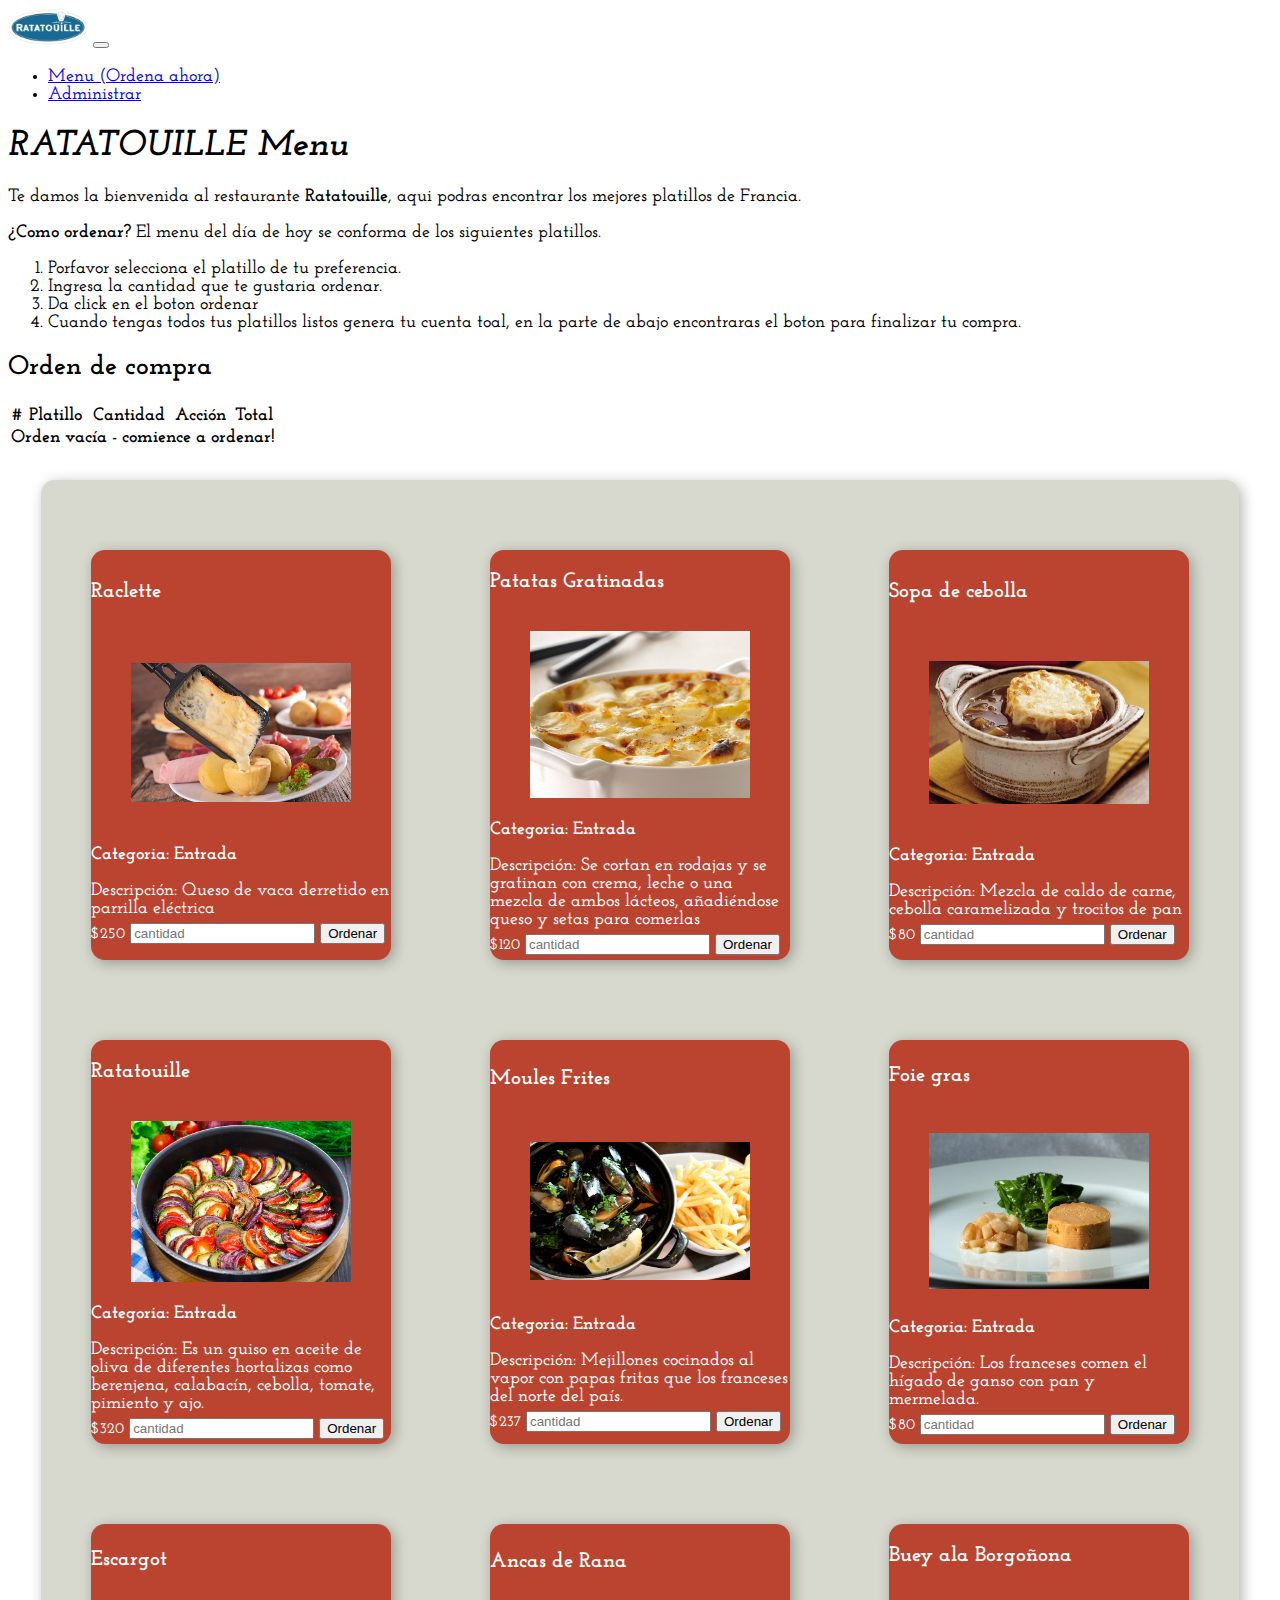
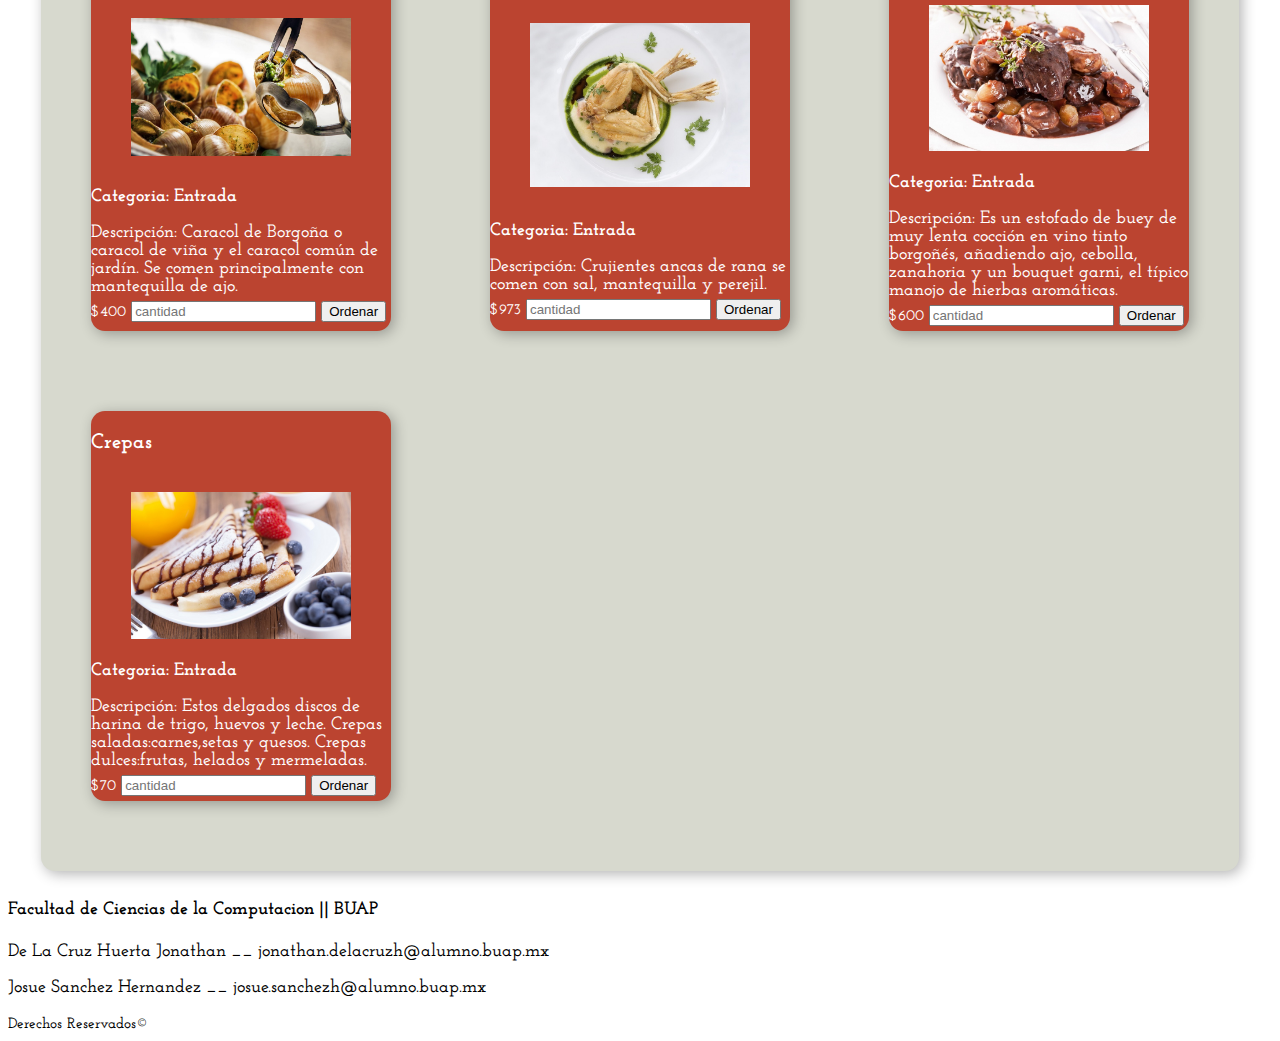
<file: index.html>
<!DOCTYPE html>
<html lang="es">

<head>
  <meta charset="UTF-8" />
  <meta http-equiv="X-UA-Compatible" content="IE=edge" />
  <meta name="viewport" content="width=device-width, initial-scale=1.0" />
  <title>Examen</title>
  <link href="https://cdn.jsdelivr.net/npm/bootstrap@5.2.2/dist/css/bootstrap.min.css" rel="stylesheet"
    integrity="sha384-Zenh87qX5JnK2Jl0vWa8Ck2rdkQ2Bzep5IDxbcnCeuOxjzrPF/et3URy9Bv1WTRi" crossorigin="anonymous" />
  <link rel="stylesheet" href="css/menu.css" />
  <link rel="preconnect" href="https://fonts.googleapis.com">
  <link rel="preconnect" href="https://fonts.gstatic.com" crossorigin>
  <link href="https://fonts.googleapis.com/css2?family=Josefin+Slab:ital,wght@0,400;0,600;0,700;1,700&display=swap"
    rel="stylesheet">
</head>

<body>
  <nav class="navbar navbar-expand-md navbar-dark fixed-top bg-dark">
    <div class="container-fluid">
      <a class="navbar-brand text-warning" href="#"><img src="img/RLogo.png" alt="Logo" width="80px" /></a>
      <button class="navbar-toggler" type="button" data-bs-toggle="collapse" data-bs-target="#navbarCollapse"
        aria-controls="navbarCollapse" aria-expanded="false" aria-label="Toggle navigation">
        <span class="navbar-toggler-icon"></span>
      </button>
      <div class="collapse navbar-collapse" id="navbarCollapse">
        <ul class="navbar-nav me-auto mb-2 mb-md-0">
          <li class="nav-item">
            <a class="nav-link active" aria-current="page" href="index.html">Menu (Ordena ahora)</a>
          </li>
          <li class="nav-item">
            <a class="nav-link" href="login.html">Administrar</a>
          </li>
        </ul>
      </div>
    </div>
  </nav>
  <main class="container mt-5 pt-3">
    <h1 class="mt-3 text-center"><i>RATATOUILLE Menu</i></h1>
    <p>
      Te damos la bienvenida al restaurante <b>Ratatouille</b>, aqui podras encontrar los mejores platillos de Francia.
      <br> <br>
      <b>¿Como ordenar?</b>
      El menu del día de hoy se conforma de los siguientes platillos. <br>
    <ol>
      <li>Porfavor selecciona el platillo de tu preferencia.</li>
      <li>Ingresa la cantidad que te gustaria ordenar.</li>
      <li>Da click en el boton ordenar</li>
      <li>Cuando tengas todos tus platillos listos genera tu cuenta toal, en la parte de abajo encontraras el boton para
        finalizar tu compra.</li>
    </ol>
    </p>

    <section>
      <h2>Orden de compra</h2>
      <table class="table">
        <thead>
          <tr>
            <th scope="col">#</th>
            <th scope="col">Platillo</th>
            <th scope="col">Cantidad</th>
            <th scope="col">Acción</th>
            <th scope="col">Total</th>
          </tr>
        </thead>
        <tbody id="Orden-items"></tbody>
        <tfoot>
          <tr id="footer">
            <th scope="row" colspan="5">Orden vacía - comience a ordenar!</th>
          </tr>
        </tfoot>
      </table>

      <template id="template-footer">
        <th scope="row" colspan="2">Total platillos</th>
        <td>10</td>
        <td>
          <button class="btn btn-danger btn-sm" id="vaciar-carrito">
            vaciar todo
          </button>
          <button class="btn btn-success btn-sm" id="pagar-orden">
            pagar
          </button>
        </td>
        <td  class="font-weight-bold">$ <span id="total_sale" >5000</span></td>
      </template>

      <template id="template-carrito">
        <tr>
          <th scope="row">id</th>
          <td>Café</td>
          <td>1</td>
          <td>
              <button class="btn btn-info btn-sm">
                  +
              </button>
              <button class="btn btn-danger btn-sm">
                  -
              </button>
          </td>
          <td>$ <span>500</span></td>
        </tr>
      </template>

    </section>
    
    <section class="wrapper-component-content" id="platillos">
      <template id="template-card">
        <div class="content">
          <div>
            <h3 class="my-3 text-center">Titulo</h3>
          </div>
          <figure class="content-img">
            <img id="img-platillo" src="" alt="" width="100%" />
          </figure>
          <div class="description p-3">
            <b>Categoria</b>
            <p>Descripcion</p>
            <small>Precio : $</small>
            <input type="number" class="form-control" id="cantidad" placeholder="cantidad">

            <button class="btn btn-primary">Ordenar</button>
          </div>
        </div>
      </template>
    </section>

    
  </main>
  <footer class="container-fluid bg-dark text-white text-center p-3">
    <h4>Facultad de Ciencias de la Computacion || BUAP</h4>
    <p>De La Cruz Huerta Jonathan __ jonathan.delacruzh@alumno.buap.mx</p>
    <p>Josue Sanchez Hernandez __ josue.sanchezh@alumno.buap.mx</p>
    <small>Derechos Reservados&copy</small>
  </footer>
  <script src="js/app.js"></script>
  <script src="https://cdn.jsdelivr.net/npm/bootstrap@5.2.2/dist/js/bootstrap.bundle.min.js"
    integrity="sha384-OERcA2EqjJCMA+/3y+gxIOqMEjwtxJY7qPCqsdltbNJuaOe923+mo//f6V8Qbsw3"
    crossorigin="anonymous"></script>
</body>

</html>
</file>
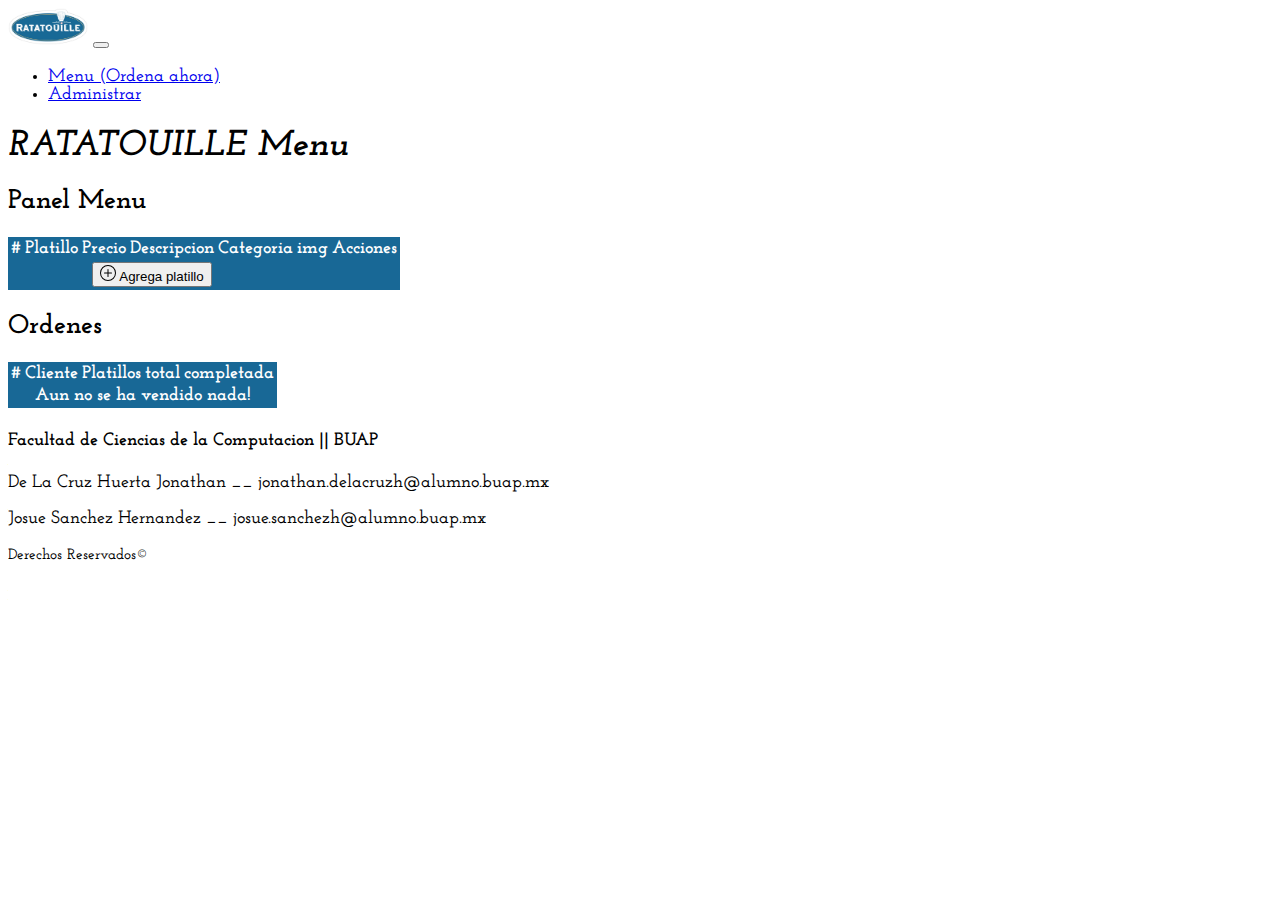
<file: dashboard.html>
<!DOCTYPE html>
<html lang="es">
  <head>
    <meta charset="UTF-8" />
    <meta http-equiv="X-UA-Compatible" content="IE=edge" />
    <meta name="viewport" content="width=device-width, initial-scale=1.0" />
    <title>Examen</title>
    <link
      href="https://cdn.jsdelivr.net/npm/bootstrap@5.2.2/dist/css/bootstrap.min.css"
      rel="stylesheet"
      integrity="sha384-Zenh87qX5JnK2Jl0vWa8Ck2rdkQ2Bzep5IDxbcnCeuOxjzrPF/et3URy9Bv1WTRi"
      crossorigin="anonymous"
    />
    <link rel="stylesheet" href="css/menu.css" />
    <link rel="stylesheet" href="css/dashboard.css" />
    <link rel="preconnect" href="https://fonts.googleapis.com" />
    <link rel="preconnect" href="https://fonts.gstatic.com" crossorigin />
    <link
      href="https://fonts.googleapis.com/css2?family=Josefin+Slab:ital,wght@0,400;0,600;0,700;1,700&display=swap"
      rel="stylesheet"
    />
  </head>

  <body>
    <nav class="navbar navbar-expand-md navbar-dark fixed-top bg-dark">
      <div class="container-fluid">
        <a class="navbar-brand text-warning" href="#"
          ><img src="img/RLogo.png" alt="Logo" width="80px"
        /></a>
        <button
          class="navbar-toggler"
          type="button"
          data-bs-toggle="collapse"
          data-bs-target="#navbarCollapse"
          aria-controls="navbarCollapse"
          aria-expanded="false"
          aria-label="Toggle navigation"
        >
          <span class="navbar-toggler-icon"></span>
        </button>
        <div class="collapse navbar-collapse" id="navbarCollapse">
          <ul class="navbar-nav me-auto mb-2 mb-md-0">
            <li class="nav-item">
              <a class="nav-link active" aria-current="page" href="index.html"
                >Menu (Ordena ahora)</a
              >
            </li>
            <li class="nav-item">
              <a class="nav-link" href="login.html">Administrar</a>
            </li>
          </ul>
        </div>
      </div>
    </nav>
    <main class="container mt-5 pt-3">
      <h1 class="mt-3 text-center"><i>RATATOUILLE Menu</i></h1>

      <section>
        <h2>Panel Menu</h2>
        <table class="table table-striped table-hover">
          <thead>
            <tr>
              <th scope="col">#</th>
              <th scope="col">Platillo</th>
              <th scope="col">Precio</th>
              <th scope="col">Descripcion</th>
              <th scope="col">Categoria</th>
              <th scope="col">img</th>
              <th scope="col">Acciones</th>
            </tr>
          </thead>
          <tbody id="Orden-items">
            <template id="template-lista">
              <tr>
                <th scope="row" id="id">id</th>
                <td id="platillo">Platillo</td>
                <td id="precio">Precio</td>
                <td id="descripcion" class="text-center">Descripcion</td>
                <td id="categoria">Categoria</td>
                <td id="img">img</td>
                <td>
                  <button class="btn btn-warning btn-sm" id="btn-editar">
                    <svg
                      xmlns="http://www.w3.org/2000/svg"
                      width="16"
                      height="16"
                      fill="currentColor"
                      class="bi bi-pencil-square"
                      viewBox="0 0 16 16"
                    >
                      <path
                        d="M15.502 1.94a.5.5 0 0 1 0 .706L14.459 3.69l-2-2L13.502.646a.5.5 0 0 1 .707 0l1.293 1.293zm-1.75 2.456-2-2L4.939 9.21a.5.5 0 0 0-.121.196l-.805 2.414a.25.25 0 0 0 .316.316l2.414-.805a.5.5 0 0 0 .196-.12l6.813-6.814z"
                      />
                      <path
                        fill-rule="evenodd"
                        d="M1 13.5A1.5 1.5 0 0 0 2.5 15h11a1.5 1.5 0 0 0 1.5-1.5v-6a.5.5 0 0 0-1 0v6a.5.5 0 0 1-.5.5h-11a.5.5 0 0 1-.5-.5v-11a.5.5 0 0 1 .5-.5H9a.5.5 0 0 0 0-1H2.5A1.5 1.5 0 0 0 1 2.5v11z"
                      />
                    </svg>
                  </button>
                  <button class="btn btn-danger btn-sm" id="btn-eliminar">
                    <svg
                      xmlns="http://www.w3.org/2000/svg"
                      width="16"
                      height="16"
                      fill="currentColor"
                      class="bi bi-trash"
                      viewBox="0 0 16 16"
                    >
                      <path
                        d="M5.5 5.5A.5.5 0 0 1 6 6v6a.5.5 0 0 1-1 0V6a.5.5 0 0 1 .5-.5zm2.5 0a.5.5 0 0 1 .5.5v6a.5.5 0 0 1-1 0V6a.5.5 0 0 1 .5-.5zm3 .5a.5.5 0 0 0-1 0v6a.5.5 0 0 0 1 0V6z"
                      />
                      <path
                        fill-rule="evenodd"
                        d="M14.5 3a1 1 0 0 1-1 1H13v9a2 2 0 0 1-2 2H5a2 2 0 0 1-2-2V4h-.5a1 1 0 0 1-1-1V2a1 1 0 0 1 1-1H6a1 1 0 0 1 1-1h2a1 1 0 0 1 1 1h3.5a1 1 0 0 1 1 1v1zM4.118 4 4 4.059V13a1 1 0 0 0 1 1h6a1 1 0 0 0 1-1V4.059L11.882 4H4.118zM2.5 3V2h11v1h-11z"
                      />
                    </svg>
                  </button>
                </td>
              </tr>
            </template>
          </tbody>
          <tfoot>
            <tr id="footer">
              <th scope="row" colspan="5">
                <button id="btn-add-item" class="btn btn-success">
                  <svg
                    xmlns="http://www.w3.org/2000/svg"
                    width="16"
                    height="16"
                    fill="currentColor"
                    class="bi bi-plus-circle"
                    viewBox="0 0 16 16"
                  >
                    <path
                      d="M8 15A7 7 0 1 1 8 1a7 7 0 0 1 0 14zm0 1A8 8 0 1 0 8 0a8 8 0 0 0 0 16z"
                    />
                    <path
                      d="M8 4a.5.5 0 0 1 .5.5v3h3a.5.5 0 0 1 0 1h-3v3a.5.5 0 0 1-1 0v-3h-3a.5.5 0 0 1 0-1h3v-3A.5.5 0 0 1 8 4z"
                    />
                  </svg>
                  Agrega platillo
                </button>
              </th>
            </tr>
          </tfoot>
        </table>
      </section>

      <section>
        <h2>Ordenes</h2>
        <table class="table">
          <thead>
            <tr>
              <th scope="col">#</th>
              <th scope="col">Cliente</th>
              <th scope="col">Platillos</th>
              <th scope="col">total</th>
              <th scope="col">completada</th>
            </tr>
          </thead>
          <tbody id="Orden-items">
            <template id="venta-lista">
              <tr>
                <th scope="row" id="id">id</th>
                <td id="Cliente">Cliente</td>
                <td id="platillos">platillos</td>
                <td id="total" class="text-center">total</td>
                <!-- <td>
                  <input type="checkbox" name="" id="">
                </td> -->
              </tr>
            </template>
          </tbody>
          <tfoot>
            <tr id="footer">
              <th scope="row" colspan="5">Aun no se ha vendido nada!</th>
            </tr>
          </tfoot>
        </table>
      </section>
    </main>
    <footer class="container-fluid bg-dark text-white text-center p-3">
      <h4>Facultad de Ciencias de la Computacion || BUAP</h4>
      <p>De La Cruz Huerta Jonathan __ jonathan.delacruzh@alumno.buap.mx</p>
      <p>Josue Sanchez Hernandez __ josue.sanchezh@alumno.buap.mx</p>
      <small>Derechos Reservados&copy</small>
    </footer>
    <script src="js/management.js"></script>
    <script
      src="https://cdn.jsdelivr.net/npm/bootstrap@5.2.2/dist/js/bootstrap.bundle.min.js"
      integrity="sha384-OERcA2EqjJCMA+/3y+gxIOqMEjwtxJY7qPCqsdltbNJuaOe923+mo//f6V8Qbsw3"
      crossorigin="anonymous"
    ></script>
  </body>
</html>
</file>
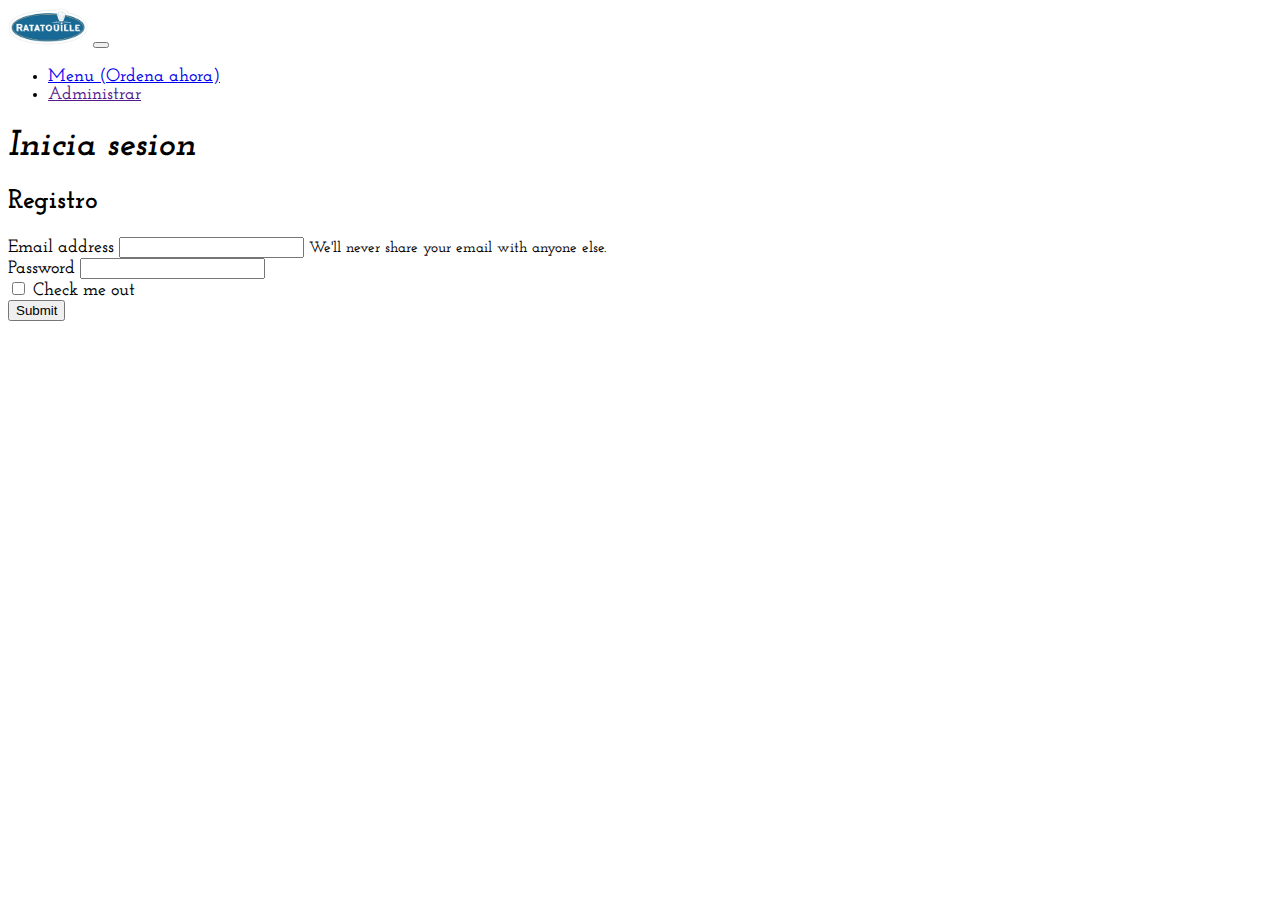
<file: login.html>
<!DOCTYPE html>
<html lang="es">
  <head>
    <meta charset="UTF-8" />
    <meta http-equiv="X-UA-Compatible" content="IE=edge" />
    <meta name="viewport" content="width=device-width, initial-scale=1.0" />
    <title>Examen</title>
    <link
      href="https://cdn.jsdelivr.net/npm/bootstrap@5.2.2/dist/css/bootstrap.min.css"
      rel="stylesheet"
      integrity="sha384-Zenh87qX5JnK2Jl0vWa8Ck2rdkQ2Bzep5IDxbcnCeuOxjzrPF/et3URy9Bv1WTRi"
      crossorigin="anonymous"
    />
    <link rel="stylesheet" href="/css/menu.css" />
    <link rel="preconnect" href="https://fonts.googleapis.com" />
    <link rel="preconnect" href="https://fonts.gstatic.com" crossorigin />
    <link href="./js/services/userServices.js" rel="import" />
    <link
      href="https://fonts.googleapis.com/css2?family=Josefin+Slab:ital,wght@0,400;0,600;0,700;1,700&display=swap"
      rel="stylesheet"
    />
  </head>

  <body>
    <nav class="navbar navbar-expand-md navbar-dark fixed-top bg-dark">
      <div class="container-fluid">
        <a class="navbar-brand text-warning" href="#"
          ><img src="../../img/RLogo.png" alt="Logo" width="80px"
        /></a>
        <button
          class="navbar-toggler"
          type="button"
          data-bs-toggle="collapse"
          data-bs-target="#navbarCollapse"
          aria-controls="navbarCollapse"
          aria-expanded="false"
          aria-label="Toggle navigation"
        >
          <span class="navbar-toggler-icon"></span>
        </button>
        <div class="collapse navbar-collapse" id="navbarCollapse">
          <ul class="navbar-nav me-auto mb-2 mb-md-0">
            <li class="nav-item">
              <a
                class="nav-link active"
                aria-current="page"
                href="../../index.html"
                >Menu (Ordena ahora)</a
              >
            </li>
            <li class="nav-item">
              <a class="nav-link" href="">Administrar</a>
            </li>
          </ul>
        </div>
      </div>
    </nav>

    <main class="container mt-5 pt-3">
      <h1 class="mt-3 text-center"><i>Inicia sesion </i></h1>

      
        <div class="formulario col-12 col-lg-6 row justify-content-center">
          <div class="col-12">
            <h2 class="text-center text-secondary">Registro</h2>
          </div>
          <div class="col-12 col-lg-8 method="get" ">
            <div class="form-group">
              <label for="exampleInputEmail1">Email address</label>
              <input   type="text" class="form-control" id="exampleInputEmail1" aria-describedby="emailHelp">
              <small id="emailHelp" class="form-text text-muted">We'll never share your email with anyone else.</small>
            </div>
            <div class="form-group">
              <label for="exampleInputPassword1">Password</label>
              <input type="password" class="form-control" id="exampleInputPassword1  autocomplete="off" ">
            </div>
            <div class="form-group form-check">
              <input type="checkbox" class="form-check-input" id="exampleCheck1">
              <label class="form-check-label" for="exampleCheck1">Check me out</label>
            </div>
            <button id="btn-add-item" class="btn btn-primary" onclick="login()">Submit</button>
          </div>
        </div>
    </main>
    <script src="/js/services/userServices.js"></script>
    <script
      src="https://cdn.jsdelivr.net/npm/bootstrap@5.2.2/dist/js/bootstrap.bundle.min.js"
      integrity="sha384-OERcA2EqjJCMA+/3y+gxIOqMEjwtxJY7qPCqsdltbNJuaOe923+mo//f6V8Qbsw3"
      crossorigin="anonymous"
    ></script>
  </body>
</html>
</file>
<file: css/menu.css>
:root{
    --sapphire-blue: #186896ff;
    --rich-black-fogra-39: #040404ff;
    --timberwolf: #d7d9ceff;
    --international-orange-golden-gate-bridge: #bb4430ff;
}

body{
    font-family: 'Josefin Slab', serif;
    font-weight: 600;
    font-size: 18px;
}

.wrapper-component-content{
    display: flex;
    flex-wrap: wrap;
    justify-content: space-between;
    padding: 30px;
    width: 90%;
    min-height: 800px;
    margin: 30px auto;
    background-color: var(--timberwolf);
    box-shadow: 3px 3px 14px rgba(0, 0, 0, 0.3);
    border-radius: 14px;
}

.content{
    width: 300px;
    margin: 40px 20px;
    box-shadow: 3px 3px 14px rgba(0, 0, 0, 0.3);
    border-radius: 14px;
    color: white;
    background-color: var(--international-orange-golden-gate-bridge);
    display: flex;
    flex-direction: column;
    justify-content: space-around;
}

.content .description > *{
    margin-bottom: 5px;
}
</file>
<file: css/dashboard.css>
:root{
    --sapphire-blue: #186896ff;
    --rich-black-fogra-39: #040404ff;
    --timberwolf: #d7d9ceff;
    --international-orange-golden-gate-bridge: #bb4430ff;
}

table{
    color: white;
    background: var(--sapphire-blue);
}
</file>
